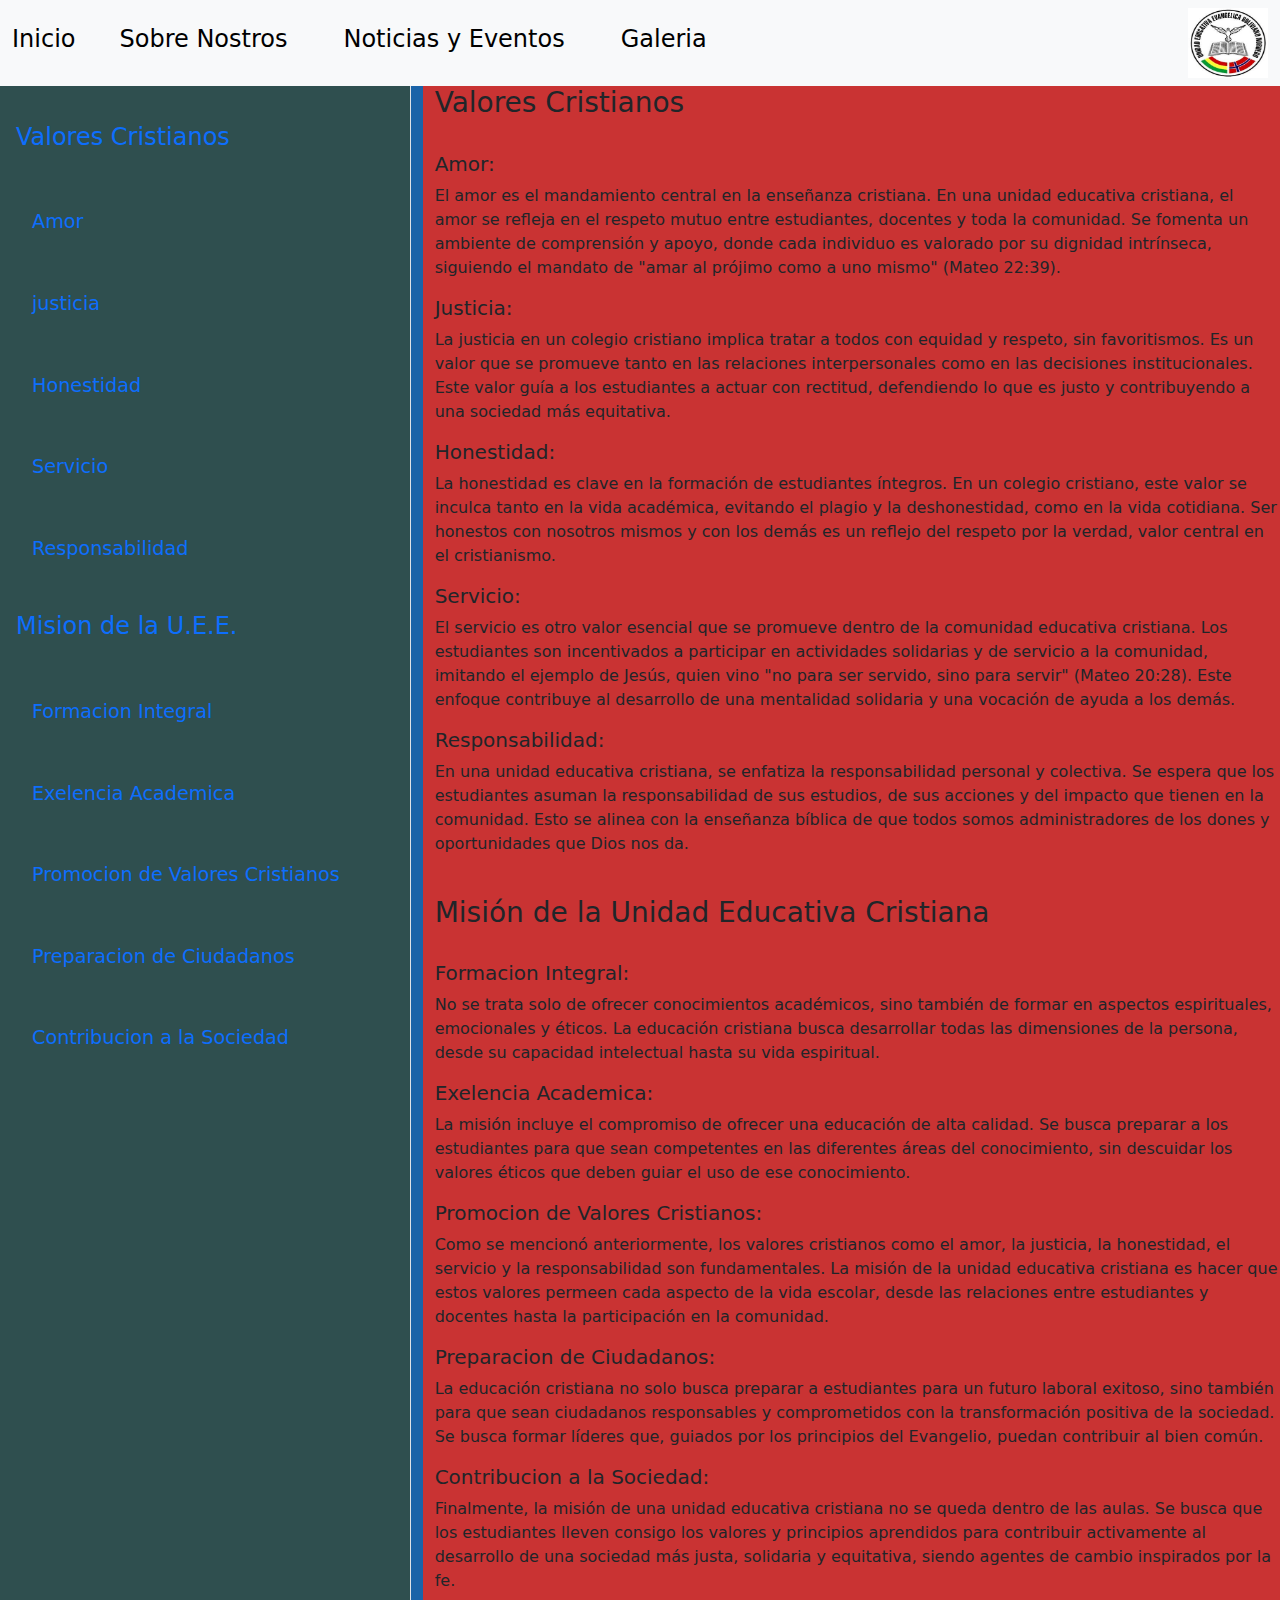
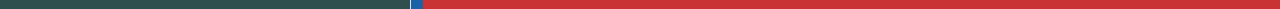
<file: Nav/SobreNS.html>
<!DOCTYPE html>
<html lang="en">
<head>
    <meta charset="UTF-8">
    <meta name="viewport" content="width=device-width, initial-scale=1.0">
    <link href="https://cdn.jsdelivr.net/npm/bootstrap@5.3.3/dist/css/bootstrap.min.css" rel="stylesheet" integrity="sha384-QWTKZyjpPEjISv5WaRU9OFeRpok6YctnYmDr5pNlyT2bRjXh0JMhjY6hW+ALEwIH" crossorigin="anonymous">
    <link rel="stylesheet" href="../diseños/CSidx.css">
    <link rel="stylesheet" href="../diseños/Sorbe.css">
    <title>Informacion</title>
</head>
<body>
    <nav class="navbar navbar-expand-lg bg-body-tertiary">
        <div class="container-fluid">
          <a class="navbar-brand"  aria-current="page" href="../index.html"><h4>Inicio</h4></a>
          <button class="navbar-toggler" type="button" data-bs-toggle="collapse" data-bs-target="#navbarTogglerDemo02" aria-controls="navbarTogglerDemo02" aria-expanded="false" aria-label="Toggle navigation">
            <span class="navbar-toggler-icon"></span>
          </button>
          <div class="collapse navbar-collapse" id="navbarTogglerDemo02">
            <ul class="navbar-nav me-auto mb-2 mb-lg-0">
              <li class="nav-item">
                <a class="nav-link active" aria-current="page" href="./SobreNS.html"><h4>Sobre Nostros</h4></a>
              </li>
              <li class="nav-item">
                <a class="nav-link active" aria-current="page" href="./NtyE.html"><h4>Noticias y Eventos</h4></a>
              </li>
              <li class="nav-item">
                <a class="nav-link active" aria-current="page" href="./Galeria.html"><h4>Galeria</h4></a>
              </li>
              </ul>
              <a href="../Index.html" class="navbar-logo">
                <img height="70px" width="80px" src="../img/images.jfif" alt="Logo">
              </a>
          </div>
        </div>
    </nav>   
    
    <div class="row">
        <div class="col-4">
          <nav id="navbar-example3" class="h-100 flex-column align-items-stretch pe-4 border-end">
            <nav class="nav nav-pills flex-column"> <br>
              <a class="nav-link" href="#item-1"><h4>Valores Cristianos</h4></a> <br>
            <nav class="nav nav-pills flex-column">
                <a class="nav-link ms-3 my-1" href="#item-1-1">Amor</a> <br>
                <a class="nav-link ms-3 my-1" href="#item-1-2">justicia</a> <br>
                <a class="nav-link ms-3 my-1" href="#item-1-3">Honestidad</a> <br>
                <a class="nav-link ms-3 my-1" href="#item-1-4">Servicio</a> <br>
                <a class="nav-link ms-3 my-1" href="#item-1-5">Responsabilidad</a> <br>
            </nav>
            <nav class="nav nav-pills flex-column">
                <a class="nav-link" href="#item-2"><h4>Mision de la U.E.E.</h4></a> <br>
                <a class="nav-link ms-3 my-1" href="#item-2-1">Formacion Integral</a> <br>
                <a class="nav-link ms-3 my-1" href="#item-2-2">Exelencia Academica</a> <br>
                <a class="nav-link ms-3 my-1" href="#item-2-3">Promocion de Valores Cristianos</a> <br>
                <a class="nav-link ms-3 my-1" href="#item-2-4">Preparacion de Ciudadanos</a> <br>
                <a class="nav-link ms-3 my-1" href="#item-2-5">Contribucion a la Sociedad</a> 
            </nav>
                
            </nav>
          </nav>
        </div>
      
        <div class="col-8">
            <div id="item-1">
                <h3>Valores Cristianos</h3> <br>
              </div>
            <div id="item-1-1">
              <h5>Amor:</h5>
              <p>El amor es el mandamiento central en la enseñanza cristiana. En una unidad educativa cristiana, el amor se refleja en el respeto mutuo entre estudiantes, docentes y toda la comunidad. Se fomenta un ambiente de comprensión y apoyo, donde cada individuo es valorado por su dignidad intrínseca, siguiendo el mandato de "amar al prójimo como a uno mismo" (Mateo 22:39).</p>
            </div>
            <div id="item-1-2">
              <h5>Justicia:</h5>
              <p>La justicia en un colegio cristiano implica tratar a todos con equidad y respeto, sin favoritismos. Es un valor que se promueve tanto en las relaciones interpersonales como en las decisiones institucionales. Este valor guía a los estudiantes a actuar con rectitud, defendiendo lo que es justo y contribuyendo a una sociedad más equitativa.</p>
            </div>
            <div id="item-1-3">
                <h5>Honestidad:</h5>
                <p>La honestidad es clave en la formación de estudiantes íntegros. En un colegio cristiano, este valor se inculca tanto en la vida académica, evitando el plagio y la deshonestidad, como en la vida cotidiana. Ser honestos con nosotros mismos y con los demás es un reflejo del respeto por la verdad, valor central en el cristianismo.</p>
            </div>
            <div id="item-1-4">
                <h5>Servicio:</h5>
                <p>El servicio es otro valor esencial que se promueve dentro de la comunidad educativa cristiana. Los estudiantes son incentivados a participar en actividades solidarias y de servicio a la comunidad, imitando el ejemplo de Jesús, quien vino "no para ser servido, sino para servir" (Mateo 20:28). Este enfoque contribuye al desarrollo de una mentalidad solidaria y una vocación de ayuda a los demás.</p>
            </div>
            <div id="item-1-5">
                <h5>Responsabilidad:</h5>
                <p>En una unidad educativa cristiana, se enfatiza la responsabilidad personal y colectiva. Se espera que los estudiantes asuman la responsabilidad de sus estudios, de sus acciones y del impacto que tienen en la comunidad. Esto se alinea con la enseñanza bíblica de que todos somos administradores de los dones y oportunidades que Dios nos da.</p>
            </div>
            <div id="item-2">
                <br><h3>Misión de la Unidad Educativa Cristiana</h3> <br>
            </div>
                <div id="item-2-1">
                    <h5>Formacion Integral:</h5>
                    <p>No se trata solo de ofrecer conocimientos académicos, sino también de formar en aspectos espirituales, emocionales y éticos. La educación cristiana busca desarrollar todas las dimensiones de la persona, desde su capacidad intelectual hasta su vida espiritual.</p>
                </div>
                <div id="item-2-2">
                    <h5>Exelencia Academica:</h5>
                    <p> La misión incluye el compromiso de ofrecer una educación de alta calidad. Se busca preparar a los estudiantes para que sean competentes en las diferentes áreas del conocimiento, sin descuidar los valores éticos que deben guiar el uso de ese conocimiento.</p>
                </div>
                <div id="item-2-3">
                    <h5>Promocion de Valores Cristianos:</h5>
                    <p>Como se mencionó anteriormente, los valores cristianos como el amor, la justicia, la honestidad, el servicio y la responsabilidad son fundamentales. La misión de la unidad educativa cristiana es hacer que estos valores permeen cada aspecto de la vida escolar, desde las relaciones entre estudiantes y docentes hasta la participación en la comunidad.</p>
                </div>
                <div id="item-2-4">
                    <h5>Preparacion de Ciudadanos:</h5>
                    <p>La educación cristiana no solo busca preparar a estudiantes para un futuro laboral exitoso, sino también para que sean ciudadanos responsables y comprometidos con la transformación positiva de la sociedad. Se busca formar líderes que, guiados por los principios del Evangelio, puedan contribuir al bien común.</p>
                </div>
                <div id="item-2-5">
                    <h5>Contribucion a la Sociedad:</h5>
                    <p>Finalmente, la misión de una unidad educativa cristiana no se queda dentro de las aulas. Se busca que los estudiantes lleven consigo los valores y principios aprendidos para contribuir activamente al desarrollo de una sociedad más justa, solidaria y equitativa, siendo agentes de cambio inspirados por la fe.</p>
                </div>
            </div>
          </div>
        </div>
      </div>
</body>
<script src="https://cdn.jsdelivr.net/npm/bootstrap@5.3.3/dist/js/bootstrap.bundle.min.js" integrity="sha384-YvpcrYf0tY3lHB60NNkmXc5s9fDVZLESaAA55NDzOxhy9GkcIdslK1eN7N6jIeHz" crossorigin="anonymous"></script>
</html>
</file>
<file: diseños/CSidx.css>
img.margin-right {
    position: absolute; 
    top: 10px;
    right: 10px; 
    z-index: 1000; 
}

nav ul li {
    justify-content: center; 
    margin: 0 20px;
}

nav{
    background-color: darkslategrey;
}

.txt-desc{
    font-size:x-large;
    text-align:justify;
    margin-top: 10px;
}

.row{
    background-color: rgb(201, 51, 51);
    
}
body{
    background-color: rgb(0, 0, 105);
}
</file>
<file: diseños/Sorbe.css>
.col-4{
    font-size: larger;
    background-color: rgb(26, 99, 168);
}
</file>
